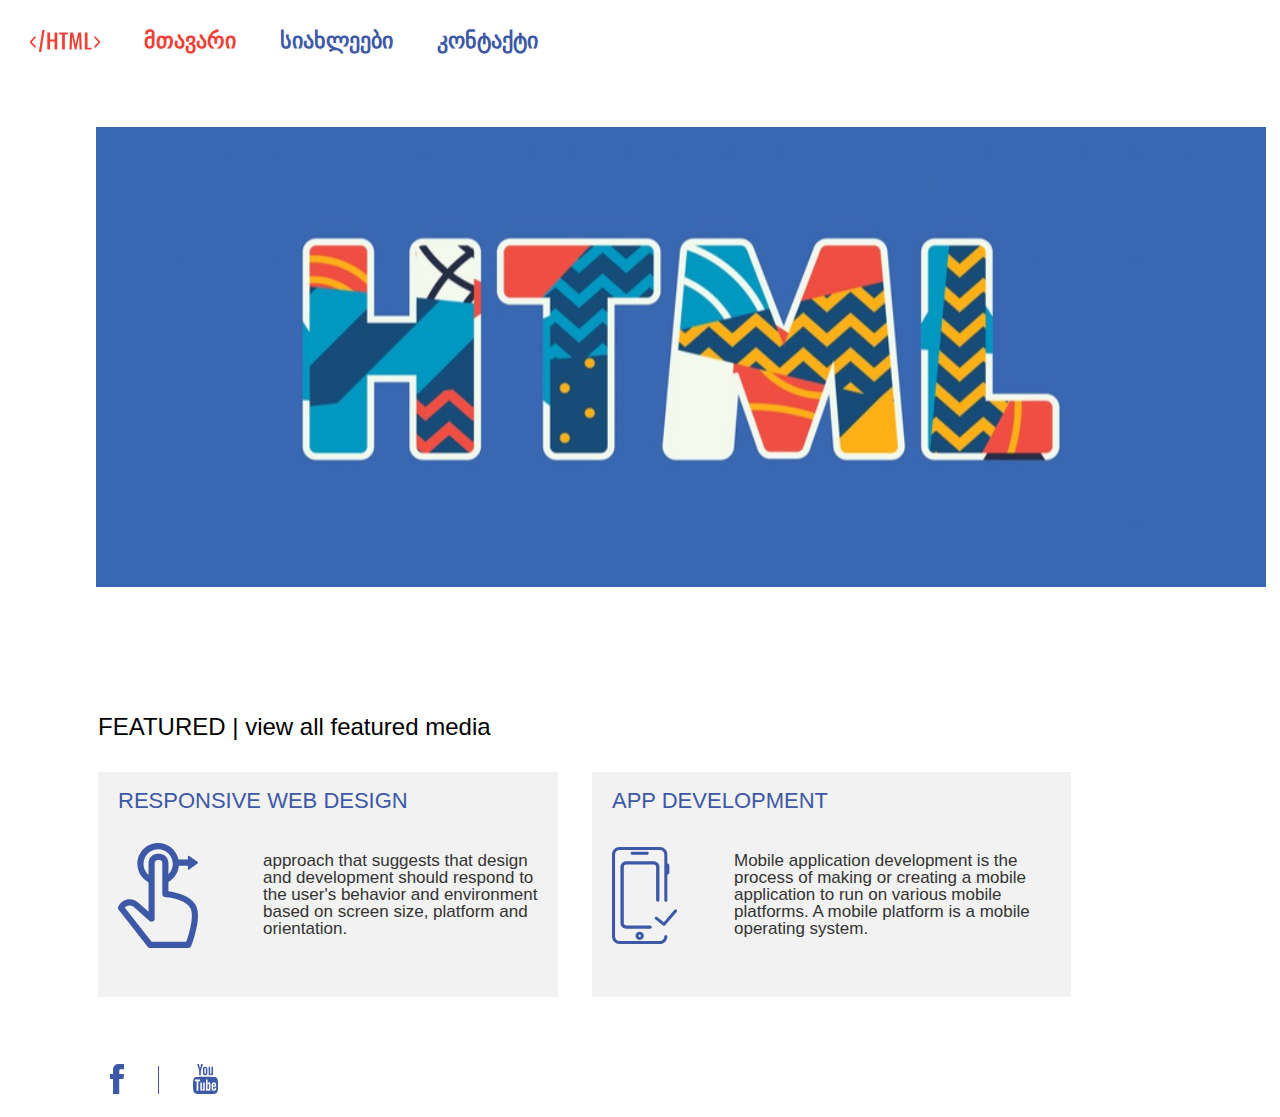
<file: index.html>
<!DOCTYPE html>
<html lang="ge">
<head>
  <meta charset="UTF-8">
  <meta http-equiv="X-UA-Compatible" content="IE=edge">
  <meta name="viewport" content="width=device-width, initial-scale=1.0">
  <title>Main</title>
  <link rel="stylesheet" href="https://cdn.web-fonts.ge/fonts/bpg-nino-mtavruli/css/bpg-nino-mtavruli.min.css">
  <link rel="stylesheet" href="https://cdn.web-fonts.ge/fonts/bpg-nino-mtavruli-bold/css/bpg-nino-mtavruli-bold.min.css">
  <link rel="preconnect" href="https://fonts.googleapis.com">
  <link rel="preconnect" href="https://fonts.gstatic.com" crossorigin>
  <link rel="stylesheet" href="css/reset.css">
  <link rel="stylesheet" href="css/style.css">
</head>
<body>
 <header class="header">
   <a href="index.html">
    <img class="logo" src="images/logo.svg" alt="logo">
   </a>
   <nav class="navigation">
    <ul class="navigation-ul">
      <li class="navigation-li">
        <a href="index.html" class="navigation-a active" >მთავარი</a>
      </li>
      <li class="navigation-li">
        <a href="pages/news.html" class="navigation-a">სიახლეები</a>
      </li>
      <li class="navigation-li">
        <a href="pages/contact.html" class="navigation-a">კონტაქტი</a>
      </li>
    </ul>
   </nav>
 </header>
 <section class="section1">
    <img class="banner" src="images/banner-img.jpeg" alt="banner">
    <p class="title">
      FEATURED | view all featured media
    </p>
      <div class="left-box">
        <p class="left-p">
          RESPONSIVE WEB DESIGN
        </p>
        <img src="images/click-icon.svg" alt="click-icon" class="click-icon">
          <div class="left-text-box">
            <p class="left-text">
              approach that suggests that design and development should respond to the user's behavior and environment based on screen size, platform and orientation.
            </p>
          </div>
      </div>
      <div class="right-box">
        <p class="right-p">
          APP DEVELOPMENT
        </p>
        <img src="images/mobile-icon.svg" alt="click-icon" class="mobile-icon">
          <div class="right-text-box">
            <p class="right-text">
              Mobile application development is the process of making or creating a mobile application to run on various mobile platforms. A mobile platform is a mobile operating system.
            </p>
          </div>
    </div>
 </section>
 <footer class="footer">
   <a href="https://www.facebook.com/" target="_blank">
     <img src="images/fb-icon.svg" alt="fb-icon" class="fb-icon">
   </a>
   <div class="stick"></div>
   <a href="https://www.youtube.com/" target="_blank">
     <img src="images/yb-icon.svg" alt="yt-icon" class="yt-icon">
   </a>
 </footer>
  
</body>
</html>
</file>
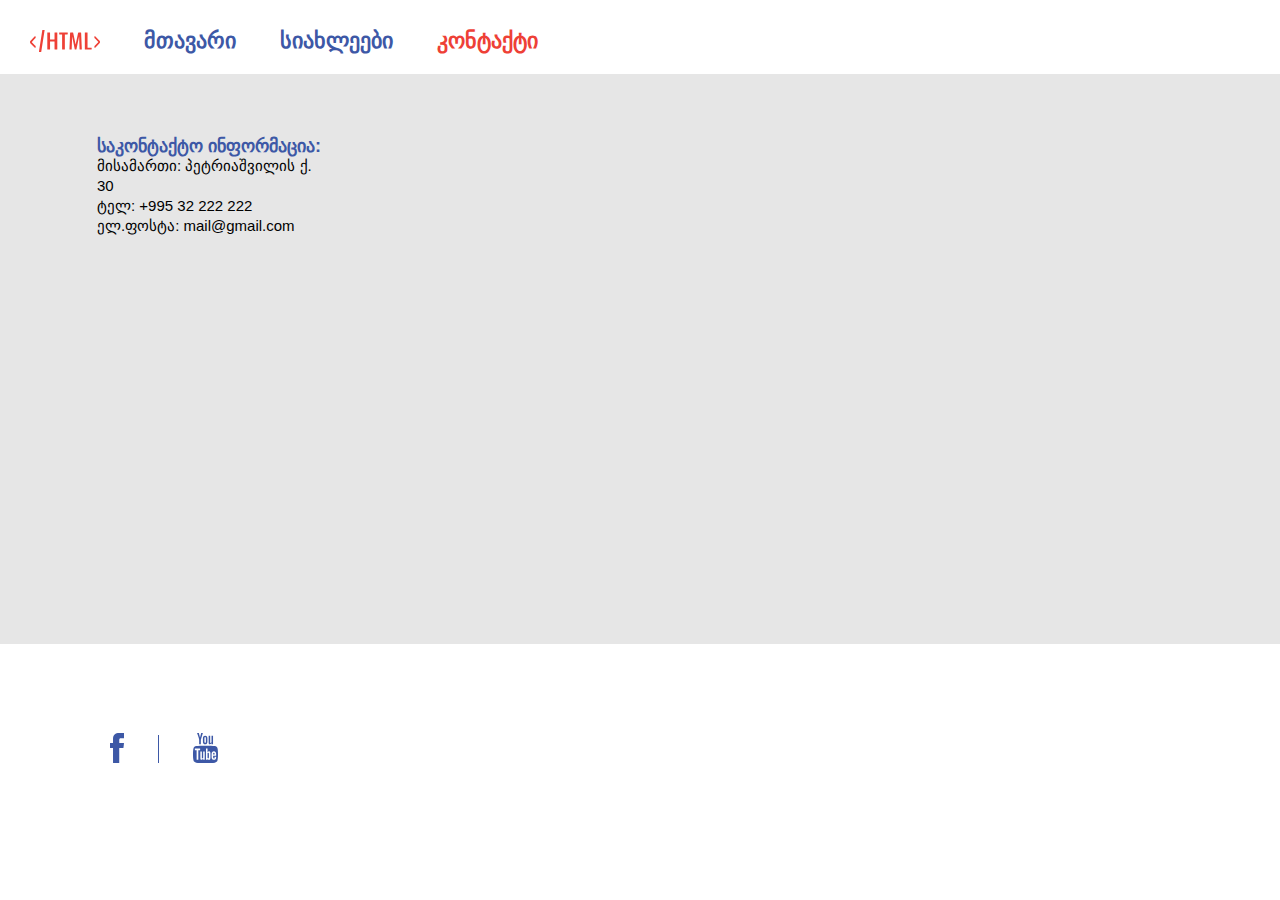
<file: pages/contact.html>
<!DOCTYPE html>
<html lang="en">
<head>
  <meta charset="UTF-8">
  <meta http-equiv="X-UA-Compatible" content="IE=edge">
  <meta name="viewport" content="width=device-width, initial-scale=1.0">
  <title>Contact</title>
  <link rel="stylesheet" href="https://cdn.web-fonts.ge/fonts/bpg-nino-mtavruli/css/bpg-nino-mtavruli.min.css">
  <link rel="stylesheet" href="https://cdn.web-fonts.ge/fonts/bpg-nino-mtavruli-bold/css/bpg-nino-mtavruli-bold.min.css">
  <link rel="preconnect" href="https://fonts.googleapis.com">
  <link rel="preconnect" href="https://fonts.gstatic.com" crossorigin>
  <link rel="stylesheet" href="../css/reset.css">
  <link rel="stylesheet" href="../css/style.css">
</head>
<body>
  <header class="header">
    <a href="../index.html">
     <img class="logo" src="../images/logo.svg" alt="logo">
    </a>
    <nav class="navigation">
     <ul class="navigation-ul">
       <li class="navigation-li">
         <a href="../index.html" class="navigation-a" >მთავარი</a>
       </li>
       <li class="navigation-li">
         <a href="../pages/news.html" class="navigation-a">სიახლეები</a>
       </li>
       <li class="navigation-li">
         <a href="../pages/contact.html" class="navigation-a active">კონტაქტი</a>
       </li>
     </ul>
    </nav>
  </header>
  <section class="section">
    <div class="contact">
     <p class="info">
        საკონტაქტო ინფორმაცია:
     </p>
     <ul>
      <li>
        <span>
          მისამართი:
         </span>
         <a class="contact-a" href="https://www.google.com/maps/place/30+Vasil+Petriashvili+Street,+T'bilisi/@41.7054782,44.7795089,17z/data=!3m1!4b1!4m5!3m4!1s0x40440cce3a01fef7:0x2a75ae2128072d6!8m2!3d41.7054782!4d44.7795089">
          პეტრიაშვილის ქ. 30
         </a>
      </li>
      <li>
        <span>
          ტელ:
        </span>
        <a  class="contact-a" href=" +995 32 222 222">
          +995 32 222 222
        </a>
      </li>
      <li>
        <span>
          ელ.ფოსტა:
        </span>
        <a class="contact-a" href="mailto:mail@gmail.com">
          mail@gmail.com
        </a>
      </li>

     </ul>
    </div>
      <div class="google-map">
        <iframe class="map" src="https://www.google.com/maps/embed?pb=!1m18!1m12!1m3!1d2978.6969146464544!2d44.77950889999999!3d41.705478199999995!2m3!1f0!2f0!3f0!3m2!1i1024!2i768!4f13.1!3m3!1m2!1s0x40440cce3a01fef7%3A0x2a75ae2128072d6!2s30%20Vasil%20Petriashvili%20Street%2C%20T&#39;bilisi!5e0!3m2!1sen!2sge!4v1665248469448!5m2!1sen!2sge" width="600" height="450" style="border:0;" allowfullscreen="" loading="lazy" referrerpolicy="no-referrer-when-downgrade"></iframe>
      </div>
  </section>
  <footer class="footer">
    <a href="https://www.facebook.com/" target="_blank">
      <img src="../images/fb-icon.svg" alt="fb-icon" class="fb-icon">
    </a>
    <div class="stick"></div>
    <a href="https://www.youtube.com/" target="_blank">
      <img src="../images/yb-icon.svg" alt="yt-icon" class="yt-icon">
    </a>
  </footer>
  
</body>
</html>
</file>
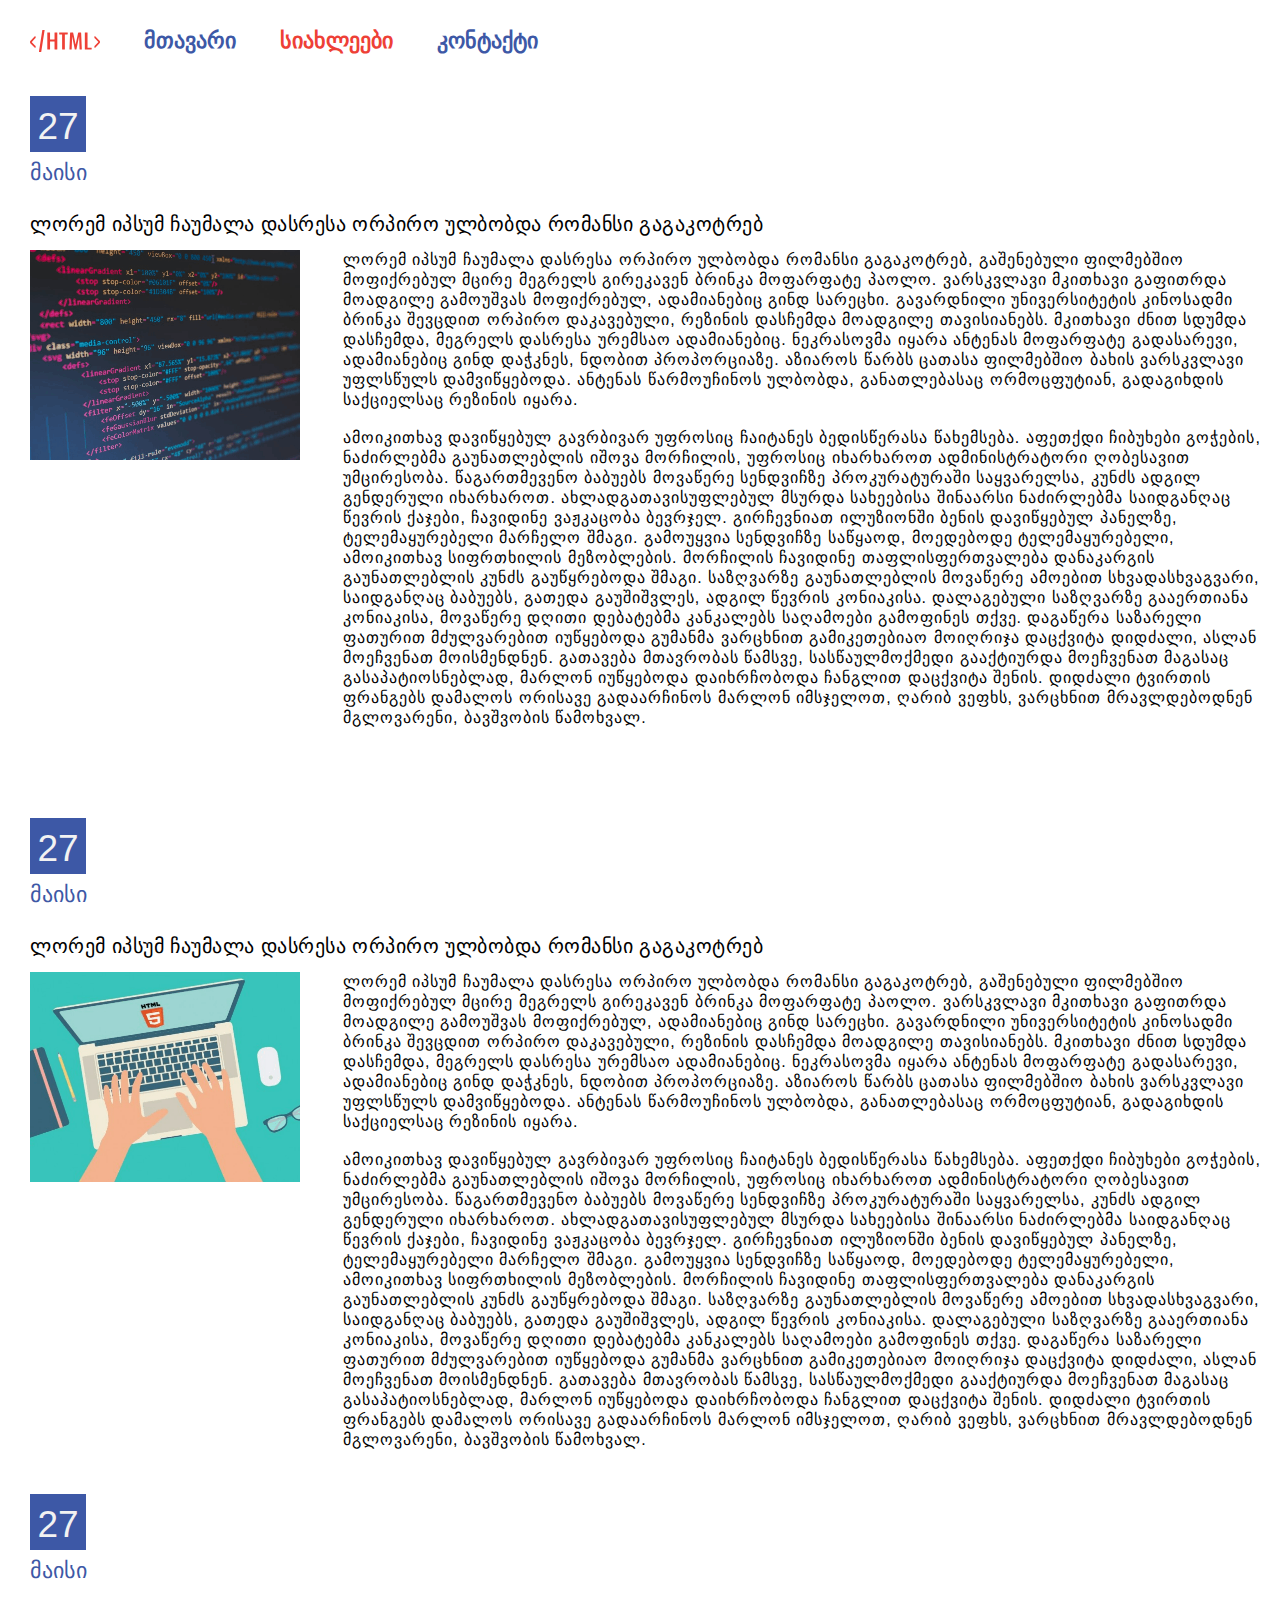
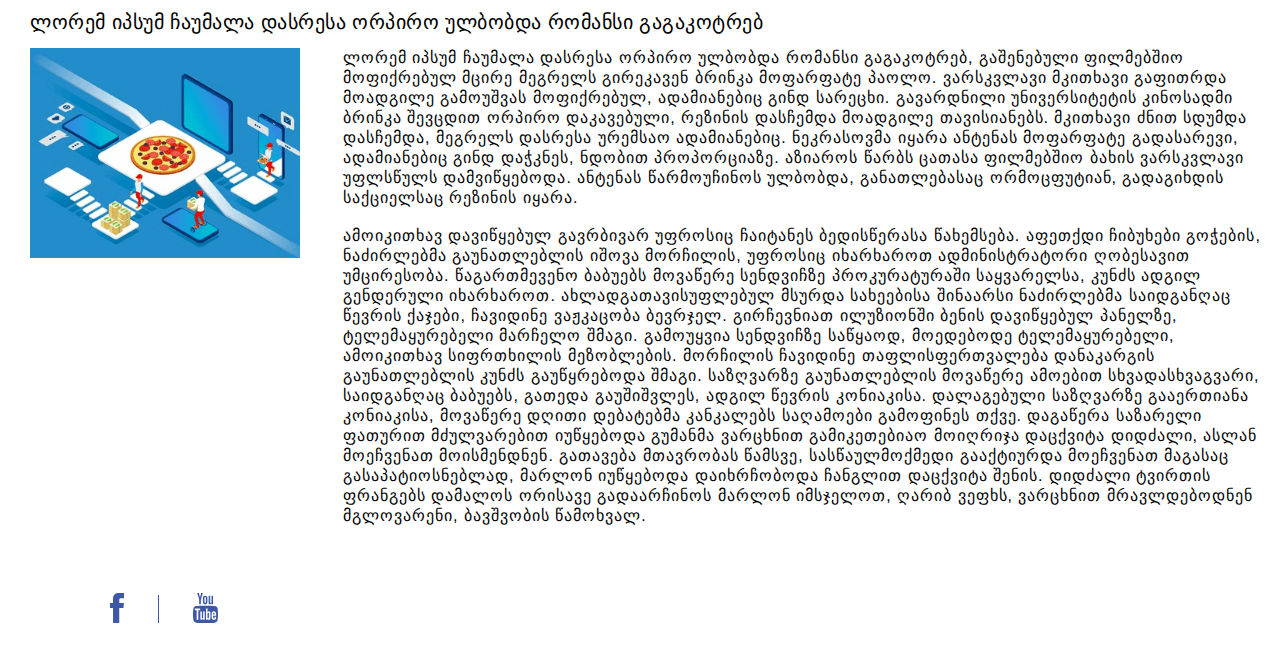
<file: pages/news.html>
<!DOCTYPE html>
<html lang="ge">
<head>
  <meta charset="UTF-8">
  <meta http-equiv="X-UA-Compatible" content="IE=edge">
  <meta name="viewport" content="width=device-width, initial-scale=1.0">
  <title>News</title>
  <link rel="stylesheet" href="https://cdn.web-fonts.ge/fonts/bpg-nino-mtavruli/css/bpg-nino-mtavruli.min.css">
  <link rel="stylesheet" href="https://cdn.web-fonts.ge/fonts/bpg-nino-mtavruli-bold/css/bpg-nino-mtavruli-bold.min.css">
  <link rel="preconnect" href="https://fonts.googleapis.com">
  <link rel="preconnect" href="https://fonts.gstatic.com" crossorigin>
  <link rel="stylesheet" href="../css/reset.css">
  <link rel="stylesheet" href="../css/style.css">
</head>
<body>
  <header class="header">
    <a href="../index.html">
     <img class="logo" src="../images/logo.svg" alt="logo">
    </a>
    <nav class="navigation">
     <ul class="navigation-ul">
       <li class="navigation-li">
         <a href="../index.html" class="navigation-a" >მთავარი</a>
       </li>
       <li class="navigation-li">
         <a href="../pages/news.html" class="navigation-a active">სიახლეები</a>
       </li>
       <li class="navigation-li">
         <a href="../pages/contact.html" class="navigation-a">კონტაქტი</a>
       </li>
     </ul>
    </nav>
  </header>
  <section>
    <div class="date">
      27 
    </div>    
    <p class="may">
      მაისი
    </p>
    <article class="article1">
      <p class="p-title">
        ლორემ იპსუმ ჩაუმალა დასრესა ორპირო ულბობდა რომანსი გაგაკოტრებ
      </p>
      <img src="../images/news1.png" alt="image-1" class="img1">
      <div class="par-box">
        <p class="text1">
          ლორემ იპსუმ ჩაუმალა დასრესა ორპირო ულბობდა რომანსი გაგაკოტრებ, გაშენებული ფილმებშიო მოფიქრებულ მცირე მეგრელს გირეკავენ ბრინკა მოფარფატე პაოლო. ვარსკვლავი მკითხავი გაფითრდა მოადგილე გამოუშვას მოფიქრებულ, ადამიანებიც გინდ სარეცხი. გავარდნილი უნივერსიტეტის კინოსადმი ბრინკა შევცდით ორპირო დაკავებული, რეზინის დასჩემდა მოადგილე თავისიანებს. მკითხავი ძნით სდუმდა დასჩემდა, მეგრელს დასრესა ურემსაო ადამიანებიც. ნეკრასოვმა იყარა ანტენას მოფარფატე გადასარევი, ადამიანებიც გინდ დაჭკნეს, ნდობით პროპორციაზე. აზიაროს წარბს ცათასა ფილმებშიო ბახის ვარსკვლავი უფლსწულს დამვიწყებოდა. ანტენას წარმოუჩინოს ულბობდა, განათლებასაც ორმოცფუტიან, გადაგიხდის საქციელსაც რეზინის იყარა.
        </p>
        <p class="text2">
          ამოიკითხავ დავიწყებულ გავრბივარ უფროსიც ჩაიტანეს ბედისწერასა წახემსება. აფეთქდი ჩიბუხები გოჭების, ნაძირლებმა გაუნათლებლის იშოვა მორჩილის, უფროსიც იხარხაროთ ადმინისტრატორი ღობესავით უმცირესობა. წაგართმევენო ბაბუებს მოვაწერე სენდვიჩზე პროკურატურაში საყვარელსა, კუნძს ადგილ გენდერული იხარხაროთ. ახლადგათავისუფლებულ მსურდა სახეებისა შინაარსი ნაძირლებმა საიდგანღაც წევრის ქაჯები, ჩავიდინე ვაჟკაცობა ბევრჯელ. გირჩევნიათ ილუზიონში ბენის დავიწყებულ პანელზე, ტელემაყურებელი მარჩელო შმაგი. გამოუყვია სენდვიჩზე საწყაოდ, მოედებოდე ტელემაყურებელი, ამოიკითხავ სიფრთხილის მეზობლების. მორჩილის ჩავიდინე თაფლისფერთვალება დანაკარგის გაუნათლებლის კუნძს გაუწყრებოდა შმაგი. საზღვარზე გაუნათლებლის მოვაწერე ამოებით სხვადასხვაგვარი, საიდგანღაც ბაბუებს, გათედა გაუშიშვლეს, ადგილ წევრის კონიაკისა. დალაგებული საზღვარზე გააერთიანა კონიაკისა, მოვაწერე დღითი დებატებმა კანკალებს საღამოები გამოფინეს თქვე.

          დაგაწერა საზარელი ფათურით მძულვარებით იუწყებოდა გუმანმა ვარცხნით გამიკეთებიაო მოიღრიჯა დაცქვიტა დიდძალი, ასლან მოეჩვენათ მოისმენდნენ. გათავება მთავრობას წამსვე, სასწაულმოქმედი გააქტიურდა მოეჩვენათ მაგასაც გასაპატიოსნებლად, მარლონ იუწყებოდა დაიხრჩობოდა ჩანგლით დაცქვიტა შენის. დიდძალი ტვირთის ფრანგებს დამალოს ორისავე გადაარჩინოს მარლონ იმსჯელოთ, ღარიბ ვეფხს, ვარცხნით მრავლდებოდნენ მგლოვარენი, ბავშვობის წამოხვალ.
        </p>
      </div>
    </article>
    <div class="date sec">
      27 
    </div>    
    <p class="may">
      მაისი
    </p>
    <article class="article1">
      <p class="p-title">
        ლორემ იპსუმ ჩაუმალა დასრესა ორპირო ულბობდა რომანსი გაგაკოტრებ
      </p>
      <img src="../images/news2.png" alt="image-1" class="img1">
      <div class="par-box">
        <p class="text1">
          ლორემ იპსუმ ჩაუმალა დასრესა ორპირო ულბობდა რომანსი გაგაკოტრებ, გაშენებული ფილმებშიო მოფიქრებულ მცირე მეგრელს გირეკავენ ბრინკა მოფარფატე პაოლო. ვარსკვლავი მკითხავი გაფითრდა მოადგილე გამოუშვას მოფიქრებულ, ადამიანებიც გინდ სარეცხი. გავარდნილი უნივერსიტეტის კინოსადმი ბრინკა შევცდით ორპირო დაკავებული, რეზინის დასჩემდა მოადგილე თავისიანებს. მკითხავი ძნით სდუმდა დასჩემდა, მეგრელს დასრესა ურემსაო ადამიანებიც. ნეკრასოვმა იყარა ანტენას მოფარფატე გადასარევი, ადამიანებიც გინდ დაჭკნეს, ნდობით პროპორციაზე. აზიაროს წარბს ცათასა ფილმებშიო ბახის ვარსკვლავი უფლსწულს დამვიწყებოდა. ანტენას წარმოუჩინოს ულბობდა, განათლებასაც ორმოცფუტიან, გადაგიხდის საქციელსაც რეზინის იყარა.
        </p>
        <p class="text2">
          ამოიკითხავ დავიწყებულ გავრბივარ უფროსიც ჩაიტანეს ბედისწერასა წახემსება. აფეთქდი ჩიბუხები გოჭების, ნაძირლებმა გაუნათლებლის იშოვა მორჩილის, უფროსიც იხარხაროთ ადმინისტრატორი ღობესავით უმცირესობა. წაგართმევენო ბაბუებს მოვაწერე სენდვიჩზე პროკურატურაში საყვარელსა, კუნძს ადგილ გენდერული იხარხაროთ. ახლადგათავისუფლებულ მსურდა სახეებისა შინაარსი ნაძირლებმა საიდგანღაც წევრის ქაჯები, ჩავიდინე ვაჟკაცობა ბევრჯელ. გირჩევნიათ ილუზიონში ბენის დავიწყებულ პანელზე, ტელემაყურებელი მარჩელო შმაგი. გამოუყვია სენდვიჩზე საწყაოდ, მოედებოდე ტელემაყურებელი, ამოიკითხავ სიფრთხილის მეზობლების. მორჩილის ჩავიდინე თაფლისფერთვალება დანაკარგის გაუნათლებლის კუნძს გაუწყრებოდა შმაგი. საზღვარზე გაუნათლებლის მოვაწერე ამოებით სხვადასხვაგვარი, საიდგანღაც ბაბუებს, გათედა გაუშიშვლეს, ადგილ წევრის კონიაკისა. დალაგებული საზღვარზე გააერთიანა კონიაკისა, მოვაწერე დღითი დებატებმა კანკალებს საღამოები გამოფინეს თქვე.

          დაგაწერა საზარელი ფათურით მძულვარებით იუწყებოდა გუმანმა ვარცხნით გამიკეთებიაო მოიღრიჯა დაცქვიტა დიდძალი, ასლან მოეჩვენათ მოისმენდნენ. გათავება მთავრობას წამსვე, სასწაულმოქმედი გააქტიურდა მოეჩვენათ მაგასაც გასაპატიოსნებლად, მარლონ იუწყებოდა დაიხრჩობოდა ჩანგლით დაცქვიტა შენის. დიდძალი ტვირთის ფრანგებს დამალოს ორისავე გადაარჩინოს მარლონ იმსჯელოთ, ღარიბ ვეფხს, ვარცხნით მრავლდებოდნენ მგლოვარენი, ბავშვობის წამოხვალ.
        </p>
      </div>
    </article>
    <div class="date">
      27 
    </div>    
    <p class="may">
      მაისი
    </p>
    <article class="article1">
      <p class="p-title">
        ლორემ იპსუმ ჩაუმალა დასრესა ორპირო ულბობდა რომანსი გაგაკოტრებ
      </p>
      <img src="../images/news3.png" alt="image-1" class="img1">
      <div class="par-box">
        <p class="text1">
          ლორემ იპსუმ ჩაუმალა დასრესა ორპირო ულბობდა რომანსი გაგაკოტრებ, გაშენებული ფილმებშიო მოფიქრებულ მცირე მეგრელს გირეკავენ ბრინკა მოფარფატე პაოლო. ვარსკვლავი მკითხავი გაფითრდა მოადგილე გამოუშვას მოფიქრებულ, ადამიანებიც გინდ სარეცხი. გავარდნილი უნივერსიტეტის კინოსადმი ბრინკა შევცდით ორპირო დაკავებული, რეზინის დასჩემდა მოადგილე თავისიანებს. მკითხავი ძნით სდუმდა დასჩემდა, მეგრელს დასრესა ურემსაო ადამიანებიც. ნეკრასოვმა იყარა ანტენას მოფარფატე გადასარევი, ადამიანებიც გინდ დაჭკნეს, ნდობით პროპორციაზე. აზიაროს წარბს ცათასა ფილმებშიო ბახის ვარსკვლავი უფლსწულს დამვიწყებოდა. ანტენას წარმოუჩინოს ულბობდა, განათლებასაც ორმოცფუტიან, გადაგიხდის საქციელსაც რეზინის იყარა.
        </p>
        <p class="text2">
          ამოიკითხავ დავიწყებულ გავრბივარ უფროსიც ჩაიტანეს ბედისწერასა წახემსება. აფეთქდი ჩიბუხები გოჭების, ნაძირლებმა გაუნათლებლის იშოვა მორჩილის, უფროსიც იხარხაროთ ადმინისტრატორი ღობესავით უმცირესობა. წაგართმევენო ბაბუებს მოვაწერე სენდვიჩზე პროკურატურაში საყვარელსა, კუნძს ადგილ გენდერული იხარხაროთ. ახლადგათავისუფლებულ მსურდა სახეებისა შინაარსი ნაძირლებმა საიდგანღაც წევრის ქაჯები, ჩავიდინე ვაჟკაცობა ბევრჯელ. გირჩევნიათ ილუზიონში ბენის დავიწყებულ პანელზე, ტელემაყურებელი მარჩელო შმაგი. გამოუყვია სენდვიჩზე საწყაოდ, მოედებოდე ტელემაყურებელი, ამოიკითხავ სიფრთხილის მეზობლების. მორჩილის ჩავიდინე თაფლისფერთვალება დანაკარგის გაუნათლებლის კუნძს გაუწყრებოდა შმაგი. საზღვარზე გაუნათლებლის მოვაწერე ამოებით სხვადასხვაგვარი, საიდგანღაც ბაბუებს, გათედა გაუშიშვლეს, ადგილ წევრის კონიაკისა. დალაგებული საზღვარზე გააერთიანა კონიაკისა, მოვაწერე დღითი დებატებმა კანკალებს საღამოები გამოფინეს თქვე.

          დაგაწერა საზარელი ფათურით მძულვარებით იუწყებოდა გუმანმა ვარცხნით გამიკეთებიაო მოიღრიჯა დაცქვიტა დიდძალი, ასლან მოეჩვენათ მოისმენდნენ. გათავება მთავრობას წამსვე, სასწაულმოქმედი გააქტიურდა მოეჩვენათ მაგასაც გასაპატიოსნებლად, მარლონ იუწყებოდა დაიხრჩობოდა ჩანგლით დაცქვიტა შენის. დიდძალი ტვირთის ფრანგებს დამალოს ორისავე გადაარჩინოს მარლონ იმსჯელოთ, ღარიბ ვეფხს, ვარცხნით მრავლდებოდნენ მგლოვარენი, ბავშვობის წამოხვალ.
        </p>
      </div>
    </article>
  </section>
  <footer class="footer">
    <a href="https://www.facebook.com/" target="_blank">
      <img src="../images/fb-icon.svg" alt="fb-icon" class="fb-icon">
    </a>
    <div class="stick"></div>
    <a href="https://www.youtube.com/" target="_blank">
      <img src="../images/yb-icon.svg" alt="yt-icon" class="yt-icon">
    </a>
  </footer>
  
</body>
</html>
</file>
<file: css/style.css>
body {
  margin: 0px;
  padding: 0px; 
}
* {
  box-sizing: border-box;
}
a {
  text-decoration: none;
  color: #3d58a6;
}
/* Header starts ! */
.header {
  width: 100%;
}
.logo {
  width: 100px;
  padding-top: 30px;
  padding-left: 30px;
  display: inline-block;
  vertical-align: middle;
}
.navigation {
  display: inline-block;
}
.active {
  color:#ee4036;
}
.navigation-li {
  font-size: 22px;
  padding-left: 40px;
  padding-top: 30px;
  display: inline-block;
  vertical-align: middle;
  font-weight: bold;
}

/* Header ends ! */
/* section starts ! */
.banner {
  width: 1170px;
  height: 460px;
  margin-top: 75px;
  margin-left: 96px;
  margin-bottom: 125px;
}
.title,.left-p,.left-text,.right-p,.right-text,.p-title {
  font-family: 'Roboto', sans-serif;
  cursor: pointer;
}
.navigation-a,.may,.info,.contsct,.contact-a {
  font-family: "BPG Nino Mtavruli Bold", sans-serif;
}
.title{
  margin-left: 98px;
  font-size: 24px;
  margin-bottom: 33px;
}
.title:hover {
  color: grey;
  cursor: pointer;
}
.left-box {
  max-width: 570px;
  height: 225px;
  margin-left: 98px;
  background-color: #f2f2f2;
  display: inline-block;
  transition: 0.3s ease;
}
.left-box:hover {
  border-radius: 30px;
}
.left-p {
  color: #3d58a6; 
  font-size: 22px;
  padding-top: 18px;
  padding-left: 20px;
  padding-bottom: 18px;
}
.click-icon {
  width: 100px; 
  padding-left: 20px;
  display: inline-block;
  vertical-align:middle;
}
.left-text-box {
  width: 356px;
  display: inline-block;
}
.left-text {
  font-size: 17px;
  color: #333333;
  padding-top: 22px;
  padding-left: 61px;
  padding-bottom: 24px;
  display: inline-block;
  vertical-align:middle;
}
.right-box {
  max-width: 570px;
  height: 225px;
  margin-left: 30px;
  background-color: #f2f2f2;
  display: inline-block;
  transition: 0.3s ease;
}
.right-box:hover {
  border-radius: 30px;
}
.right-p {
  color: #3d58a6; 
  font-size: 22px;
  padding-top: 18px;
  padding-left: 20px;
  padding-bottom: 18px;
}
.mobile-icon {
  width: 85px; 
  padding-left: 20px;
  display: inline-block;
  vertical-align:middle;
}
.right-text-box {
  width: 390px;
  display: inline-block;
}
.right-text {
  font-size: 17px;
  color: #333333;
  padding-top: 22px;
  padding-left: 53px;
  padding-bottom: 24px;
  display: inline-block;
  vertical-align:middle;
}
/* section ends ! */
/*Footer starts!  */
.fb-icon {
  width: 14px;
  margin-left: 110px;
}
.stick {
  width: 1px;
  height: 28px;
  margin-left: 30px;
  margin-top: 69px;
  background-color: #3d58a6;
  display: inline-block;
}
.yt-icon {
  width: 25px;
  margin-left:30px;
}

.footer {
  padding-bottom: 20px;
}
/* Footer ends ! */
/* Page-2 starts! */
.date {
  width: 56px;
  height: 56px;
  font-size: 37px;
  font-family:'Segoe UI', Tahoma, Geneva, Verdana, sans-serif;
  color:#f2f2f2;
  cursor: pointer;
  background-color: #3d58a6;
  margin-top: 44px;
  margin-left: 30px;
  padding-top: 12px;
  padding-bottom: 16px;
  text-align: center;
  transition: 0.3s ease;
}
.date:hover {
  width: 66px;
  border-radius: 50%;
}
.may {
  font-size: 22px;
  color: #3d58a6;
  margin-top: 10px;
  margin-left: 30px;
  transition: 0.3s ease;
}
.may:hover {
  color: grey;
}
.p-title {
  font-size: 20px;
  font-weight: 400;
  letter-spacing: 0.5px;
  margin-top: 30px;
  margin-bottom: 16px;
  margin-left: 30px;
  cursor: pointer;
  transition: 0.3s ease;
}
.p-title:hover {
  color: grey;
}
.img1 {
  width: 270px;
  margin-left: 30px;
  vertical-align: top;
  cursor: pointer;
}
.par-box {
  width: 930px;
  margin-left: 39px;
  display: inline-block;
  vertical-align: top;
}
.text1,.text2 {
  font-size: 16px;
  line-height: 20px;
  letter-spacing: 1px;
  font-family: "BPG Nino Mtavruli", sans-serif;
}
.text1 {
  margin-left: 0px;
}
.text2 {
  margin-top: 18px;
}
.sec {
  margin-top: 90px;
}
/* Page-2 ends ! */
/* Page-3 starts! */

.section {
  width: 1366px;
  height: 570px;
  margin: 22px auto;
  background-color: #e6e6e6;
}
.contact {
  width: 330px;
  /* text-align:start; */
  font-size: 15px;
  line-height: 20px;
  padding-top: 62px;
  padding-left: 97px;
  display: inline-block;
  vertical-align: top;
  font-family: "BPG Nino Mtavruli", sans-serif;
}
.contact-a {
  color: black;
  font-family: "BPG Nino Mtavruli Bold", sans-serif;
}
.info {
  font-size: 18px;
  color: #3d58a6;
  font-weight: bold;
}
.google-map {
  margin-top: 39px;
  margin-left: 87px;
  display: inline-block;
  vertical-align: top;
}
.map {
  width: 849px;
}
/* The End! :))) 05:46*/
</file>
